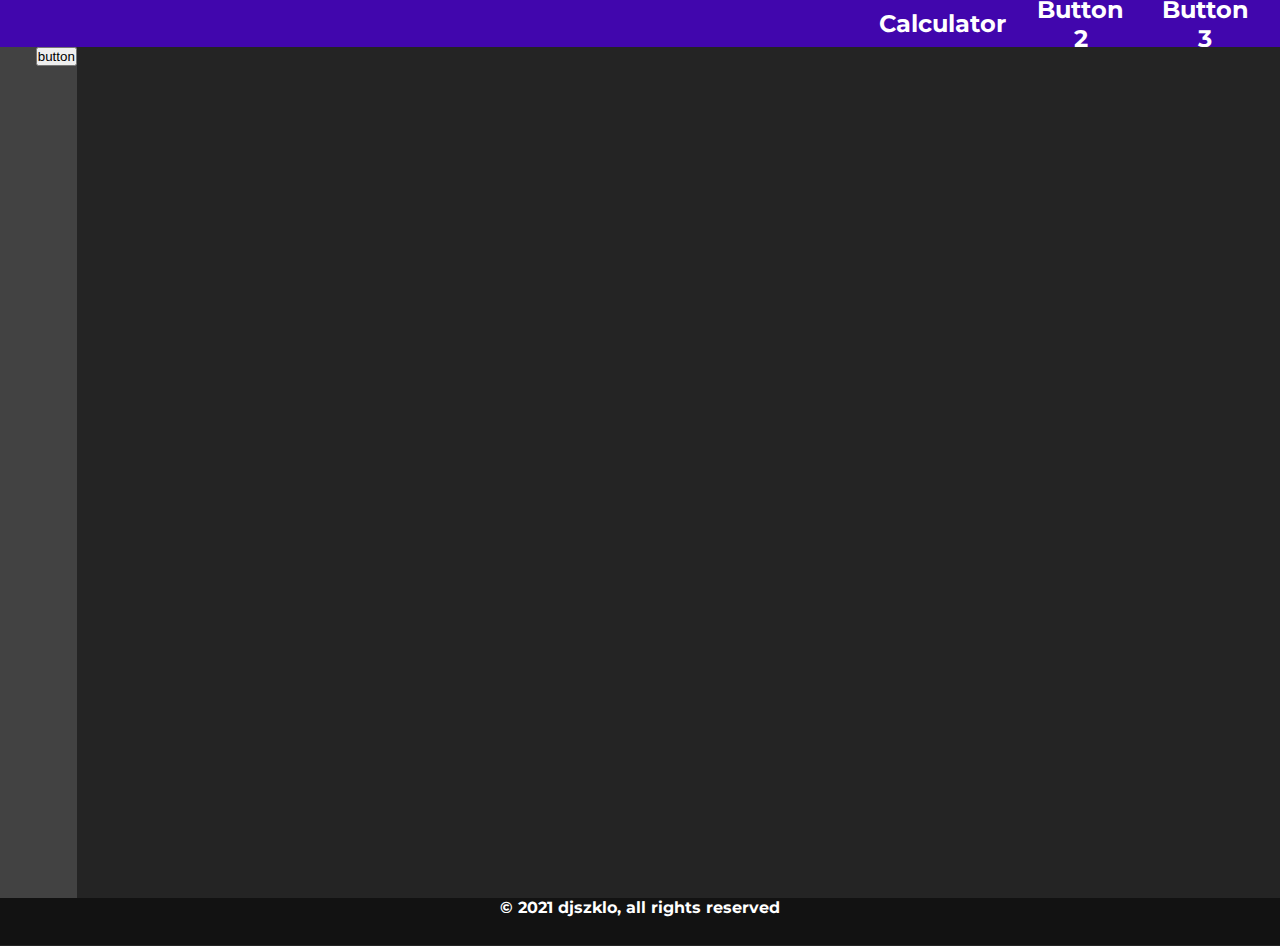
<file: index.html>
<html>
<head>
  <meta charset="utf-8">
  <meta name="viewport" content="width=device-width">
  <link rel="stylesheet" href="style.css">
  <link rel="preconnect" href="https://fonts.gstatic.com">
  <link href="https://fonts.googleapis.com/css2?family=Montserrat&display=swap" rel="stylesheet">
  <title>djszklo's official page</title>
</head>
<body>
  <div class="toppanel">
    <div style="width: 75%;"></div>
    <button onclick="https://djszklo.studio/calc" class="topbuttons">Calculator</button>
    <button onclick="" class="topbuttons">Button 2</button>
    <a href="" class="topbuttons">Button 3</a>
  </div>

  <div class="bodypanel">
    <div class="leftpanel">
      <button class="test">button</button>
    </div>

    <div class="centerpanel">
      <iframe id="ramka" src="https://djszklo.studio/calc"></iframe>
    </div>
  </div>

  <footer>
    © 2021 djszklo, all rights reserved<br/>
    <a href="" class="easteregg">click me</a>
  </footer>
  <script src="index.js"></script>
    
</body>
</html>
</file>
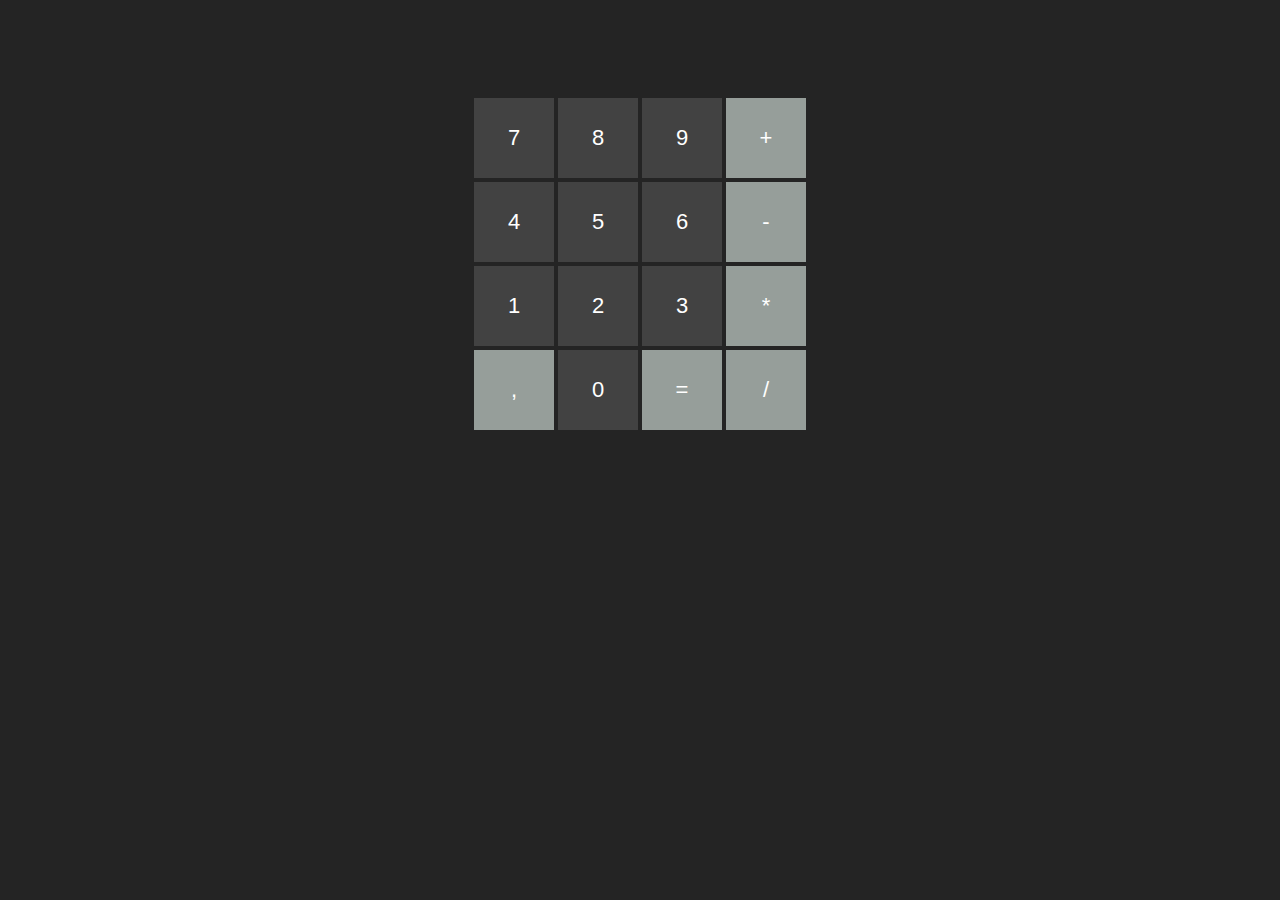
<file: calc.html>
<html>
<head>
  <meta charset="utf-8">
  <meta name="viewport" content="width=device-width">
  <link rel="stylesheet" href="calc.css">
  <link rel="preconnect" href="https://fonts.gstatic.com">
  <link href="https://fonts.googleapis.com/css2?family=Montserrat&display=swap" rel="stylesheet">
  <title>Oficjalna strona djszklo</title>
</head>
<body>

    <div class="buttonpanel">
        <textarea disabled id="result"></textarea>
        <div class="buttonseparator"></div>
        <button onclick="joinNumber('7')" class="nButton">7</button>
        <button onclick="joinNumber('8')" class="nButton">8</button>
        <button onclick="joinNumber('9')" class="nButton">9</button>
        <button onclick="operation('1')" class="fButton">+</button>
        <div class="buttonseparator"></div>
        <button onclick="joinNumber('4')" class="nButton">4</button>
        <button onclick="joinNumber('5')" class="nButton">5</button>
        <button onclick="joinNumber('6')" class="nButton">6</button>
        <button onclick="operation('2')" class="fButton">-</button>
        <div class="buttonseparator"></div>
        <button onclick="joinNumber('1')" class="nButton">1</button>
        <button onclick="joinNumber('2')" class="nButton">2</button>
        <button onclick="joinNumber('3')" class="nButton">3</button>
        <button onclick="operation('3')" class="fButton">*</button>
        <div class="buttonseparator"></div>
        <button onclick="joinNumber('.')" class="fButton">,</button>
        <button onclick="joinNumber('0')" class="nButton">0</button>
        <button onclick="equals()" class="fButton">=</button>
        <button onclick="operation('4')" class="fButton">/</button>
    </div>

    <script src="calc.js"></script>
    
</body>
</html>
</file>
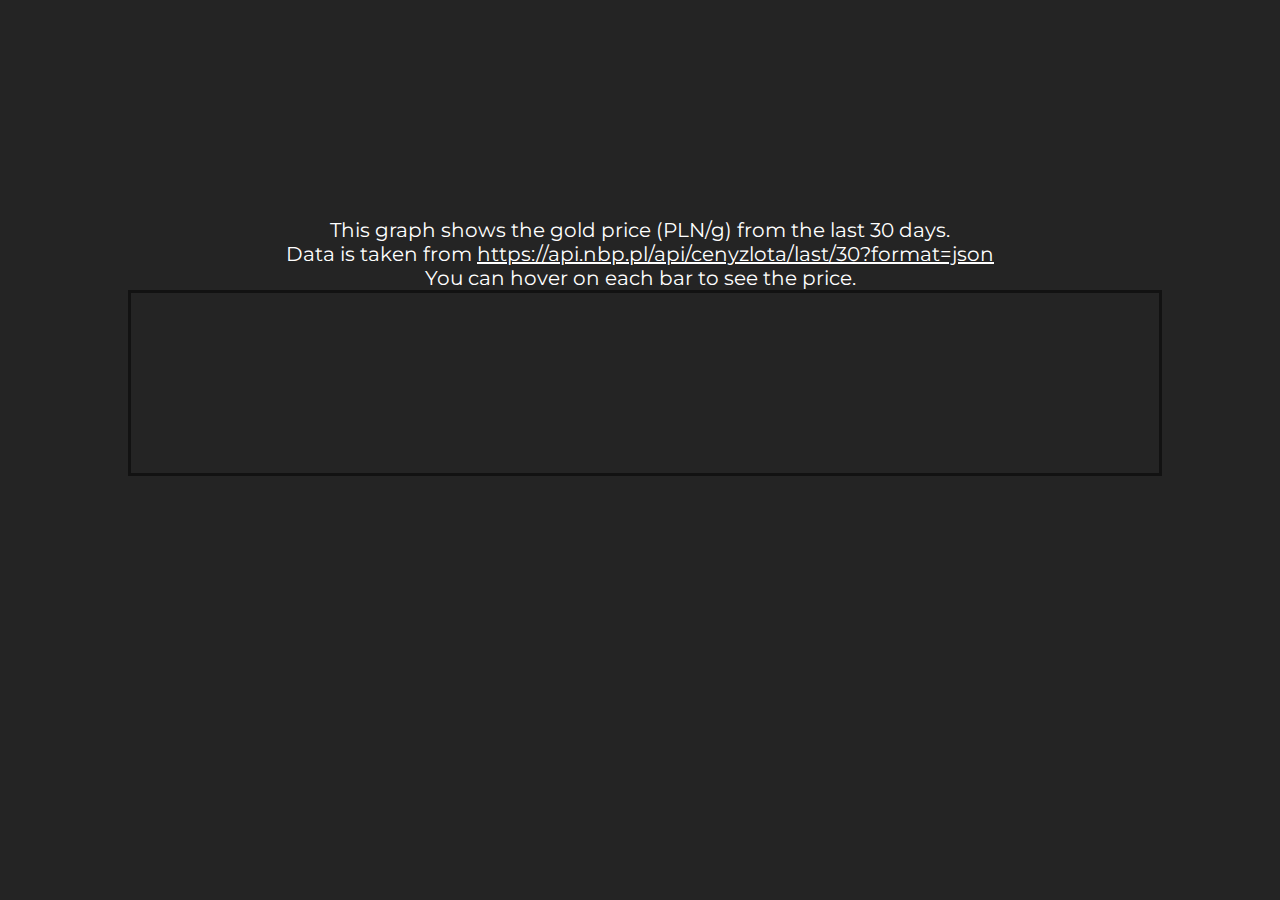
<file: graphs.html>
<!DOCTYPE html>
<html lang="en">
<head>
    <meta charset="UTF-8">
    <meta http-equiv="X-UA-Compatible" content="IE=edge">
    <meta name="viewport" content="width=device-width, initial-scale=1.0">
    <link rel="stylesheet" href="graphs.css">
    <link rel="preconnect" href="https://fonts.gstatic.com">
    <link href="https://fonts.googleapis.com/css2?family=Montserrat&display=swap" rel="stylesheet">
</head>
<body>
    <div class="space"></div>
        <div class="mainpanel">
            This graph shows the gold price (PLN/g) from the last 30 days.<br/>
             Data is taken from <a style="color: white;" href="https://api.nbp.pl/api/cenyzlota/last/30?format=json">https://api.nbp.pl/api/cenyzlota/last/30?format=json</a><br/>
            You can hover on each bar to see the price.
            <div id="graph"></div>
            <div id="date"></div>
            

        </div>

    <script src="graphs.js"></script>
</body>
</html>
</file>
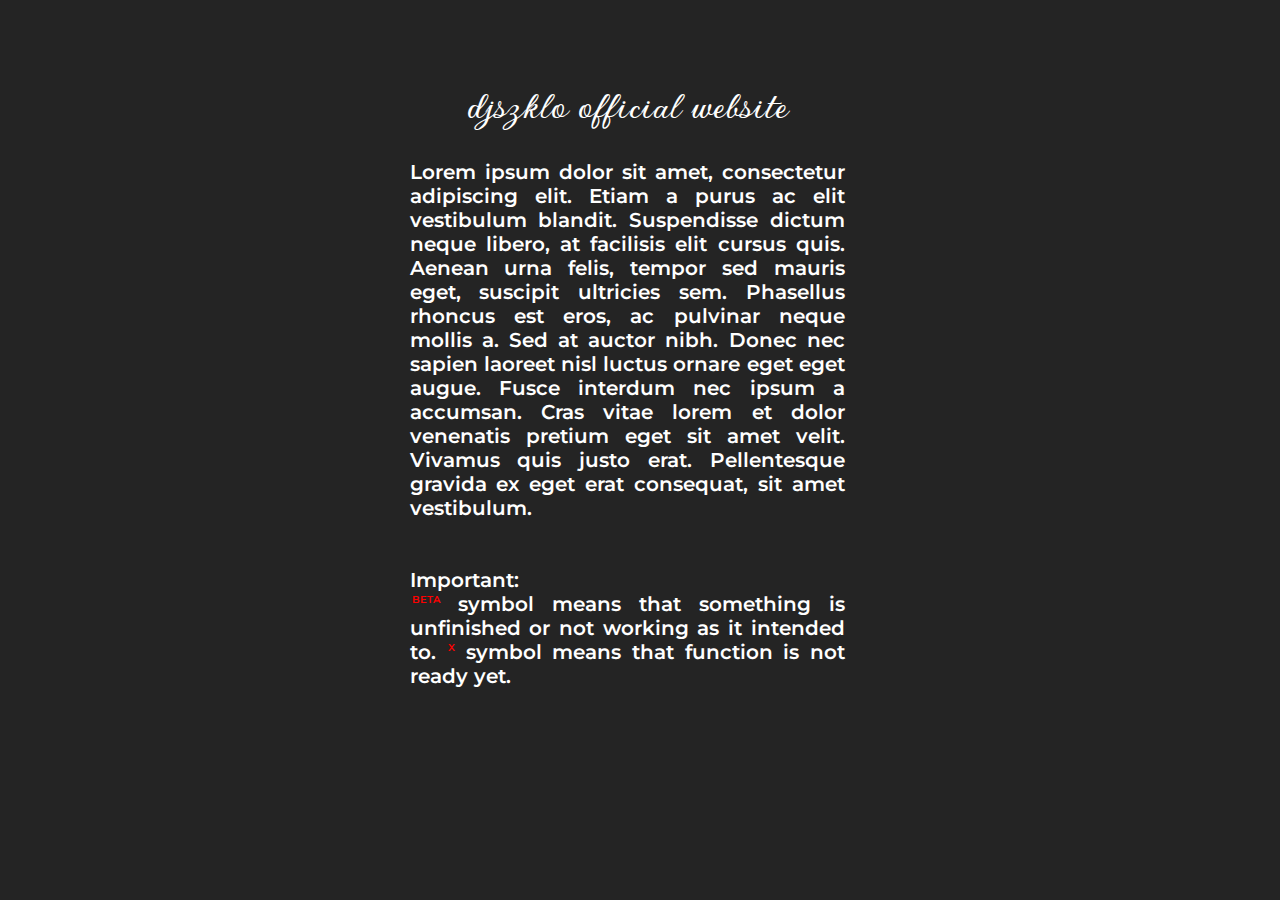
<file: start.html>
<html>
<head>
    <meta charset="utf-8">
    <meta name="viewport" content="width=device-width">
    <link rel="stylesheet" href="start.css">
    <link rel="preconnect" href="https://fonts.gstatic.com">
    <link href="https://fonts.googleapis.com/css2?family=Montserrat&display=swap" rel="stylesheet">
    <link rel="preconnect" href="https://fonts.googleapis.com">
<link rel="preconnect" href="https://fonts.gstatic.com" crossorigin>
<link href="https://fonts.googleapis.com/css2?family=Gwendolyn&display=swap" rel="stylesheet">
</head>
<body>
    <div class="page">
        <div class="space"></div>
        
        <div class="maintext">
            <h1>
                djszklo official website
            </h1>

            Lorem ipsum dolor sit amet, consectetur adipiscing elit. Etiam a purus ac elit vestibulum blandit. Suspendisse dictum neque libero, at facilisis elit cursus quis. Aenean urna felis, tempor sed mauris eget, suscipit ultricies sem. Phasellus rhoncus est eros, ac pulvinar neque mollis a. Sed at auctor nibh. Donec nec sapien laoreet nisl luctus ornare eget eget augue. Fusce interdum nec ipsum a accumsan. Cras vitae lorem et dolor venenatis pretium eget sit amet velit. Vivamus quis justo erat. Pellentesque gravida ex eget erat consequat, sit amet vestibulum.
            <br/><br/><br/>
            Important:
            <br/>
            <sup id="info">BETA</sup> symbol means that something is unfinished or not working as it intended to. <sup id="info">X</sup> symbol means that function is not ready yet.
        </div>
    </div>
</body>
</html>
</file>
<file: style.css>
.bodypanel
{
    width: 100%;
    flex: 1;
}

.leftpanel
{
    text-align: right;
    padding-left: 0%;
    padding-right: 0%;
    width: 6%;
    height: 100%;
    background-color: rgb(66, 66, 66);
    float: left;
    margin: 0px;
}

.centerpanel
{
    width: 94%;
    height: 100%;
    background-color: rgb(36, 36, 36);
    float: left;
}

#ramka
{
    width: 100%;
    height: 100%;
    border: none;
}

.topbuttons
{
    font-size: 24px;
    font-family: 'Montserrat', sans-serif;
    font-weight: bold;
    color:white;
    transition: color 0.2s ease-in-out;
    padding-right: 2%;
    text-decoration: none;
    border: none;
    background-color: rgb(65, 6, 173);
    cursor: pointer;
}

.topbuttons:hover
{
    color:rgba(36,36,36,1);
}

.toppanel
{
    display: flex;
    align-items: center;
    justify-content: center;
    width: 100%;
    height: 5%;
    padding: 0px;
    text-align: center;
    background-color: rgb(65, 6, 173);
}

body
{
    background-color: rgba(36,36,36,1);
    height: 105%;
    display: flex;
    flex-direction: column;
    -ms-overflow-style: none;
    scrollbar-width: none;
}

footer
{
    background-color: rgba(18,18,18,1);
    font-size: 16px;
    font-family: 'Montserrat', sans-serif;
    font-weight: bold;
    color:white;
    text-align: center;
    text-anchor: middle;
    height: 5%;
}

.easteregg
{
    font-size: 24px;
    font-family: 'Montserrat', sans-serif;
    font-weight: bold;
    color:rgba(18,18,18,1);
    transition: color 0.2s ease-in-out;
}

.easteregg:hover
{
    color:rgba(36,36,36,1);
}

*
{
    margin: 0;
    padding: 0;
    box-sizing: border-box;
}

::-webkit-scrollbar
{
    display: none;
}
</file>
<file: calc.css>
.nButton, .fButton
{
    background-color: rgb(66,66,66);
    border: none;
    color: white;
    text-align: center;
    text-decoration: none;
    display: inline-block;
    font-size: 22px;
    width: 80px;
    height: 80px;
}

.fButton
{
    background-color:#969e9a;
}

.buttonpanel
{
    text-align: center;
}

.buttonseparator
{
    height: 4px;
}

#result
{
    text-align: center;
    background-color: transparent;
    border: none;
    font-size: 36px;
    resize: none;
    color: white;
}

body
{
    background-color: rgb(36,36,36);
}
</file>
<file: graphs.css>
.mainpanel
{
    text-align: center;
    margin: 10%;
    font-family: 'Montserrat';
    font-size: 20px;
    color: white;
}

#date
{
    width: calc(100% - 6px);
    height: 20px;
    background-color: rgba(36,36,36,1);
    display: flex;
    flex-direction: column;
    justify-content: space-between;
    align-items: stretch;
    padding-left: 10px;
}

#graph
{
    width: calc(100% - 6px);
    height:100%;
    background-color: rgba(36,36,36,1);
    min-height: 20vh;
    display: flex;
    flex-direction: row;
    justify-content: space-between;
    align-items: stretch;
    border-style: solid;
    border-color: rgba(18,18,18,1);
    padding-left: 10px;
}

#graph>div
{
    flex: 1;
    display: flex;
    flex-direction: column;
    justify-content: flex-end;
    align-items: stretch;
    color: transparent;
    transition: color ease-in-out 0.1s;
    font-family: 'Montserrat';
    font-size: 12px;
}

#graph>div:hover
{
    color:white;
}

*
{
    margin: 0;
    padding: 0;
}

body
{
    min-height: 100vh;
    width: 100%;
    height: 100%;
    background-color: rgba(36,36,36,1);

}

.space
{
    height: 10vmin;
}
</file>
<file: start.css>
h1
{
    background-color: rgb(36, 36, 36);
    font-size: 42px;
    font-weight: 600;
    text-align: center;
    margin-bottom: 30px;
    font-family: 'Gwendolyn', cursive;
}

body
{
    background-color: rgb(36,36,36);
    font-size: 16px;
    font-weight: 600;
    padding-left: 32%;
}

*
{
    margin: 0;
    padding: 0;
}

.maintext
{
    width: 50%;
    text-justify: distribute-all-lines;
    font-family: 'Montserrat', sans-serif;
    color: white;
    font-size: 20px;
    text-align: justify;
}

.space
{
    height: 80px;
}

#info
{
    font-size: 10px;
    margin-left: 2px;
    color:red;
}
</file>
